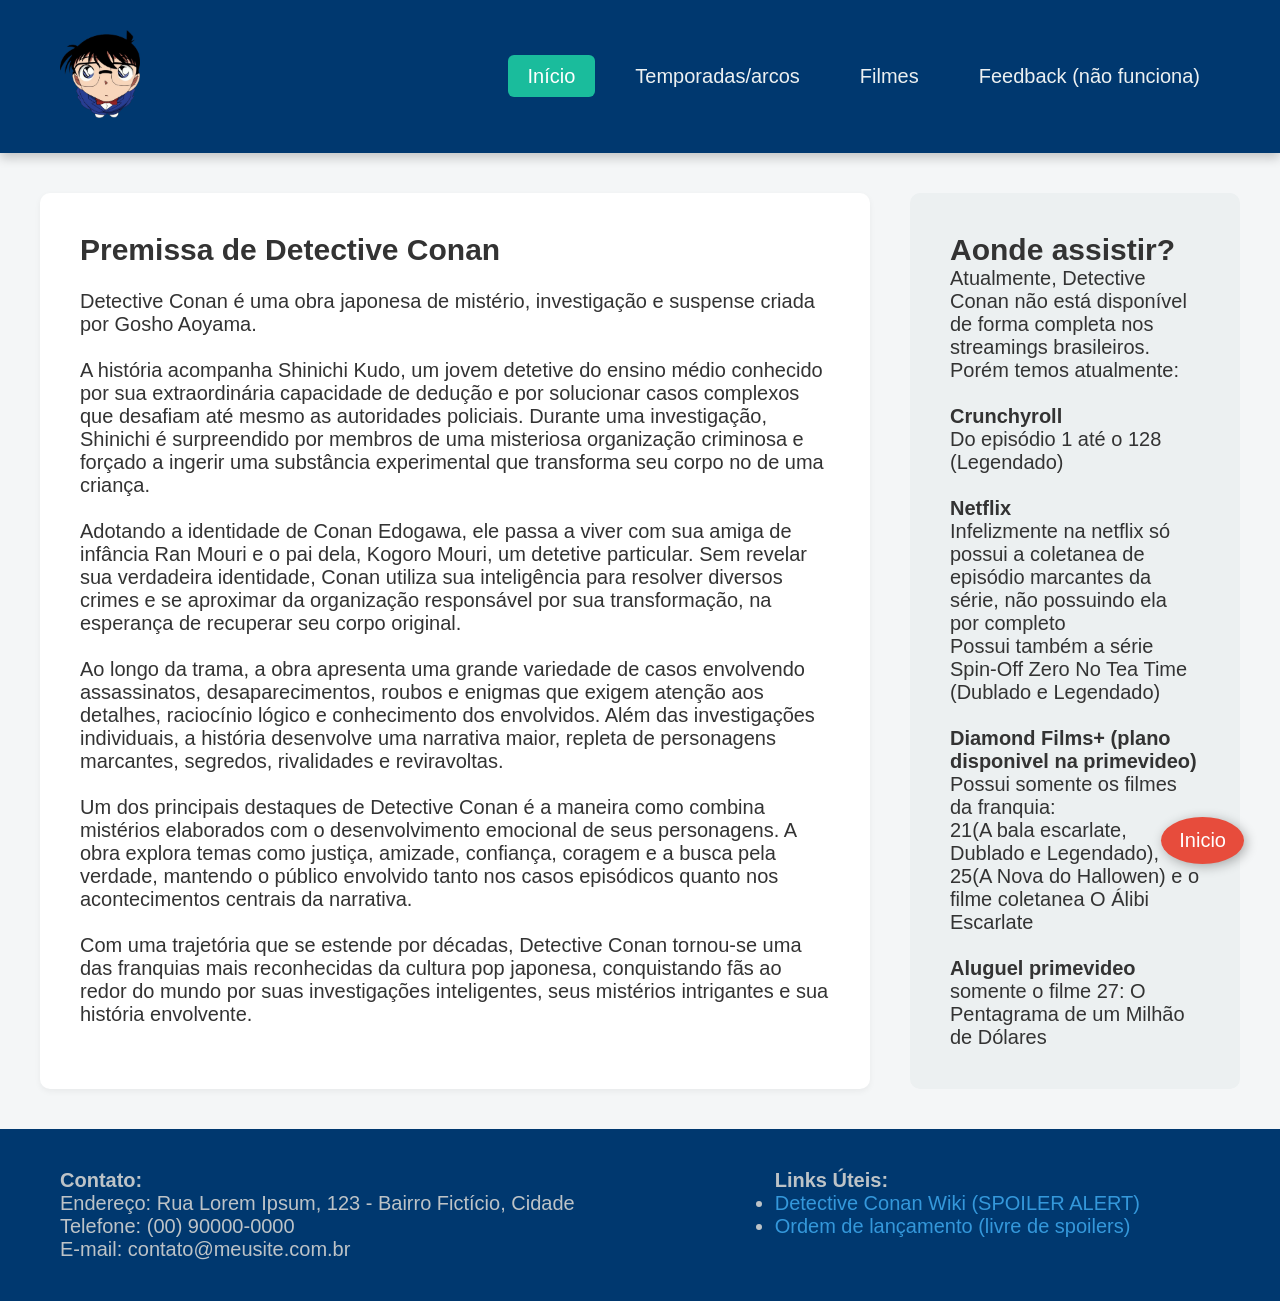
<file: index.html>
<!DOCTYPE html>
<html lang="pt-BR">
<head>
    <!-- Metadados identificam o conteúdo, a autoria e o idioma da página. -->
    <meta charset="utf-8">
    <meta name="description" content="página inicial do site sobre Detective Conan, com introdução e a informação daonde assistir os episódios e filmes">
    <meta name="author" content="Arthur Mackedanz Ribeiro">
    <meta name="keywords" content="Detective Conan, Cronologia, Arcos, Temporadas, Episódios, Mangá, Anime, filmes">
    <title>DC - Página Inicial</title>
    <link rel="icon" href="imagens/icone.png" type="image/png">
    <link rel="stylesheet" href="css/estilo.css">
</head>
<body>
    <!-- Cabeçalho com logotipo e navegação; a classe ativo destaca esta página. -->
    <header>
        <div class="logo">
            <img src="imagens/logo.png" alt="Logotipo do Site">
        </div>
        <nav>
            <ul>
                <li><a href="index.html" class="ativo">Início</a></li>
                <li><a href="pag2.html" class="">Temporadas/arcos</a></li>
                <li><a href="pag3.html" class="">Filmes</a></li>
                <li><a href="pag4.html" class="">Feedback (não funciona)</a></li>
            </ul>
        </nav>
    </header>
    
    <div class="container">
        
        <!-- Conteúdo principal apresenta a premissa da obra. -->
        <section id="principal">
            <h2>Premissa de Detective Conan</h2><br>
            <p>Detective Conan é uma obra japonesa de mistério, investigação e suspense criada por Gosho Aoyama.</p> <br>
            <p>A história acompanha Shinichi Kudo, um jovem detetive do ensino médio conhecido por sua extraordinária capacidade de dedução e por solucionar casos complexos que desafiam até mesmo as autoridades policiais.
            Durante uma investigação, Shinichi é surpreendido por membros de uma misteriosa organização criminosa e forçado a ingerir uma substância experimental que transforma seu corpo no de uma criança. </p> <br>
            <p>Adotando a identidade de Conan Edogawa, ele passa a viver com sua amiga de infância Ran Mouri e o pai dela, Kogoro Mouri, um detetive particular. 
            Sem revelar sua verdadeira identidade, Conan utiliza sua inteligência para resolver diversos crimes e se aproximar da organização responsável por sua transformação, na esperança de recuperar seu corpo original.</p><br>
            <p>Ao longo da trama, a obra apresenta uma grande variedade de casos envolvendo assassinatos, desaparecimentos, roubos e enigmas que exigem atenção aos detalhes, raciocínio lógico e conhecimento dos envolvidos. 
            Além das investigações individuais, a história desenvolve uma narrativa maior, repleta de personagens marcantes, segredos, rivalidades e reviravoltas. </p> <br>
            <p>Um dos principais destaques de Detective Conan é a maneira como combina mistérios elaborados com o desenvolvimento emocional de seus personagens. 
            A obra explora temas como justiça, amizade, confiança, coragem e a busca pela verdade, mantendo o público envolvido tanto nos casos episódicos quanto nos acontecimentos centrais da narrativa.</p><br>
            <p>Com uma trajetória que se estende por décadas, Detective Conan tornou-se uma das franquias mais reconhecidas da cultura pop japonesa, conquistando fãs ao redor do mundo por suas investigações inteligentes, seus mistérios intrigantes e sua história envolvente.</p><br>
        </section>
        
        <!-- Conteúdo secundário informa onde assistir à série e aos filmes. -->
        <aside id="secundario">
            <h2>Aonde assistir?</h2>
            <p>Atualmente, Detective Conan não está disponível de forma completa nos streamings brasileiros. Porém temos atualmente:</p>
            <br>
            <p><b>Crunchyroll</b><br>Do episódio 1 até o 128 (Legendado)</p>
            <br>
            <p><b>Netflix</b><br>Infelizmente na netflix só possui a coletanea de episódio marcantes da série, não possuindo ela por completo<br>Possui também a série
            Spin-Off Zero No Tea Time (Dublado e Legendado)</p>
            <br>
            <p><b>Diamond Films+ (plano disponivel na primevideo)</b><br>Possui somente os filmes da franquia:<br> 21(A bala escarlate, Dublado e Legendado), 25(A Nova do Hallowen) 
            e o filme coletanea O Álibi Escarlate</p>
            <br>
            <p><b>Aluguel primevideo</b> <br>somente o filme 27: O Pentagrama de um Milhão de Dólares</p>
        </aside>

    </div>

    <!-- Botão fixo que acompanha o scroll e retorna ao início da página. -->
    <a href="#" class="btn-scroll">Inicio</a>

    <!-- Rodapé reúne contato e links úteis, abertos em novas abas. -->
    <footer>
        <div class="contatos">
            <p><strong>Contato:</strong></p>
            <p>Endereço: Rua Lorem Ipsum, 123 - Bairro Fictício, Cidade</p>
            <p>Telefone: (00) 90000-0000</p>
            <p>E-mail: contato@meusite.com.br</p>
        </div>
        <div class="links">
            <p><strong>Links Úteis:</strong></p>
            <ul>
                <li><a href="https://www.detectiveconanworld.com/wiki/Main_Page" target="_blank">Detective Conan Wiki (SPOILER ALERT)</a></li>
                <li><a href="https://dcrewatch.tumblr.com/orderguide" target="_blank">Ordem de lançamento (livre de spoilers)</a></li>
            </ul>
        </div>
    </footer>
</body>
</html>
</file>
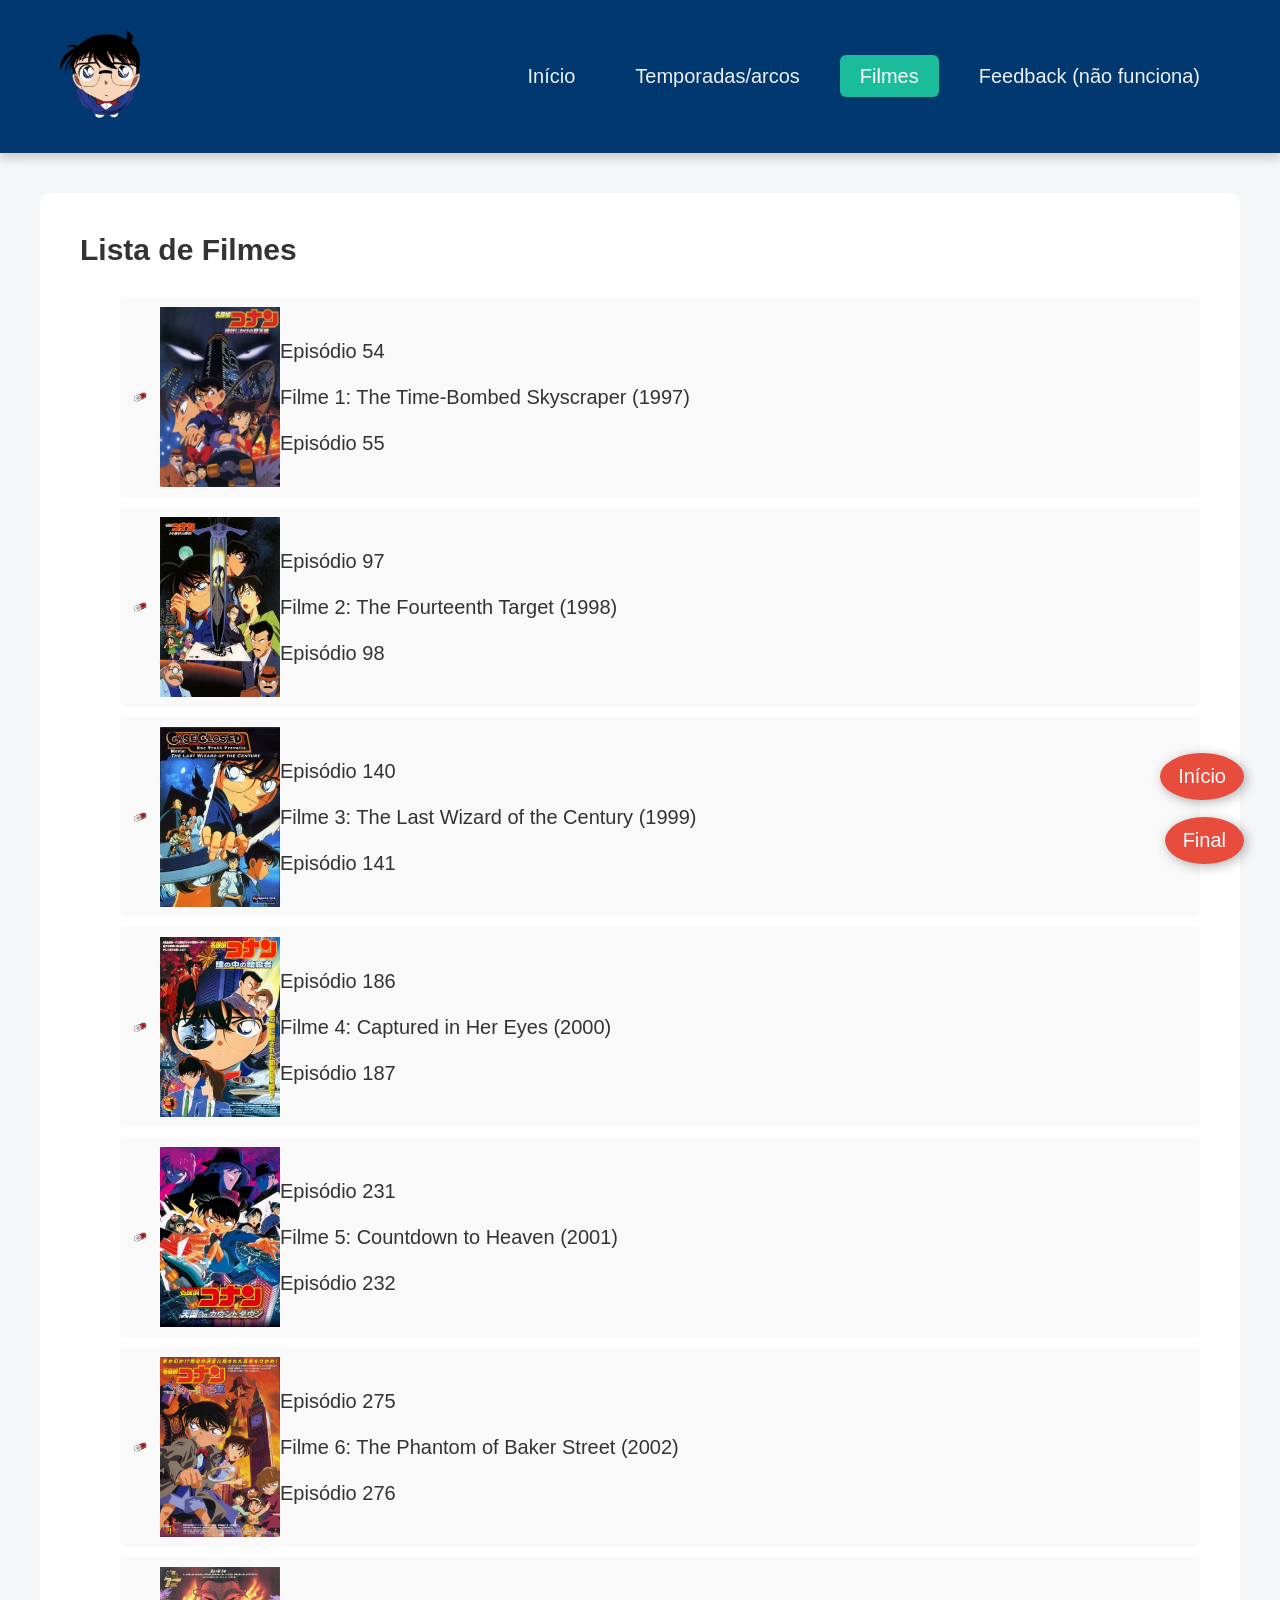
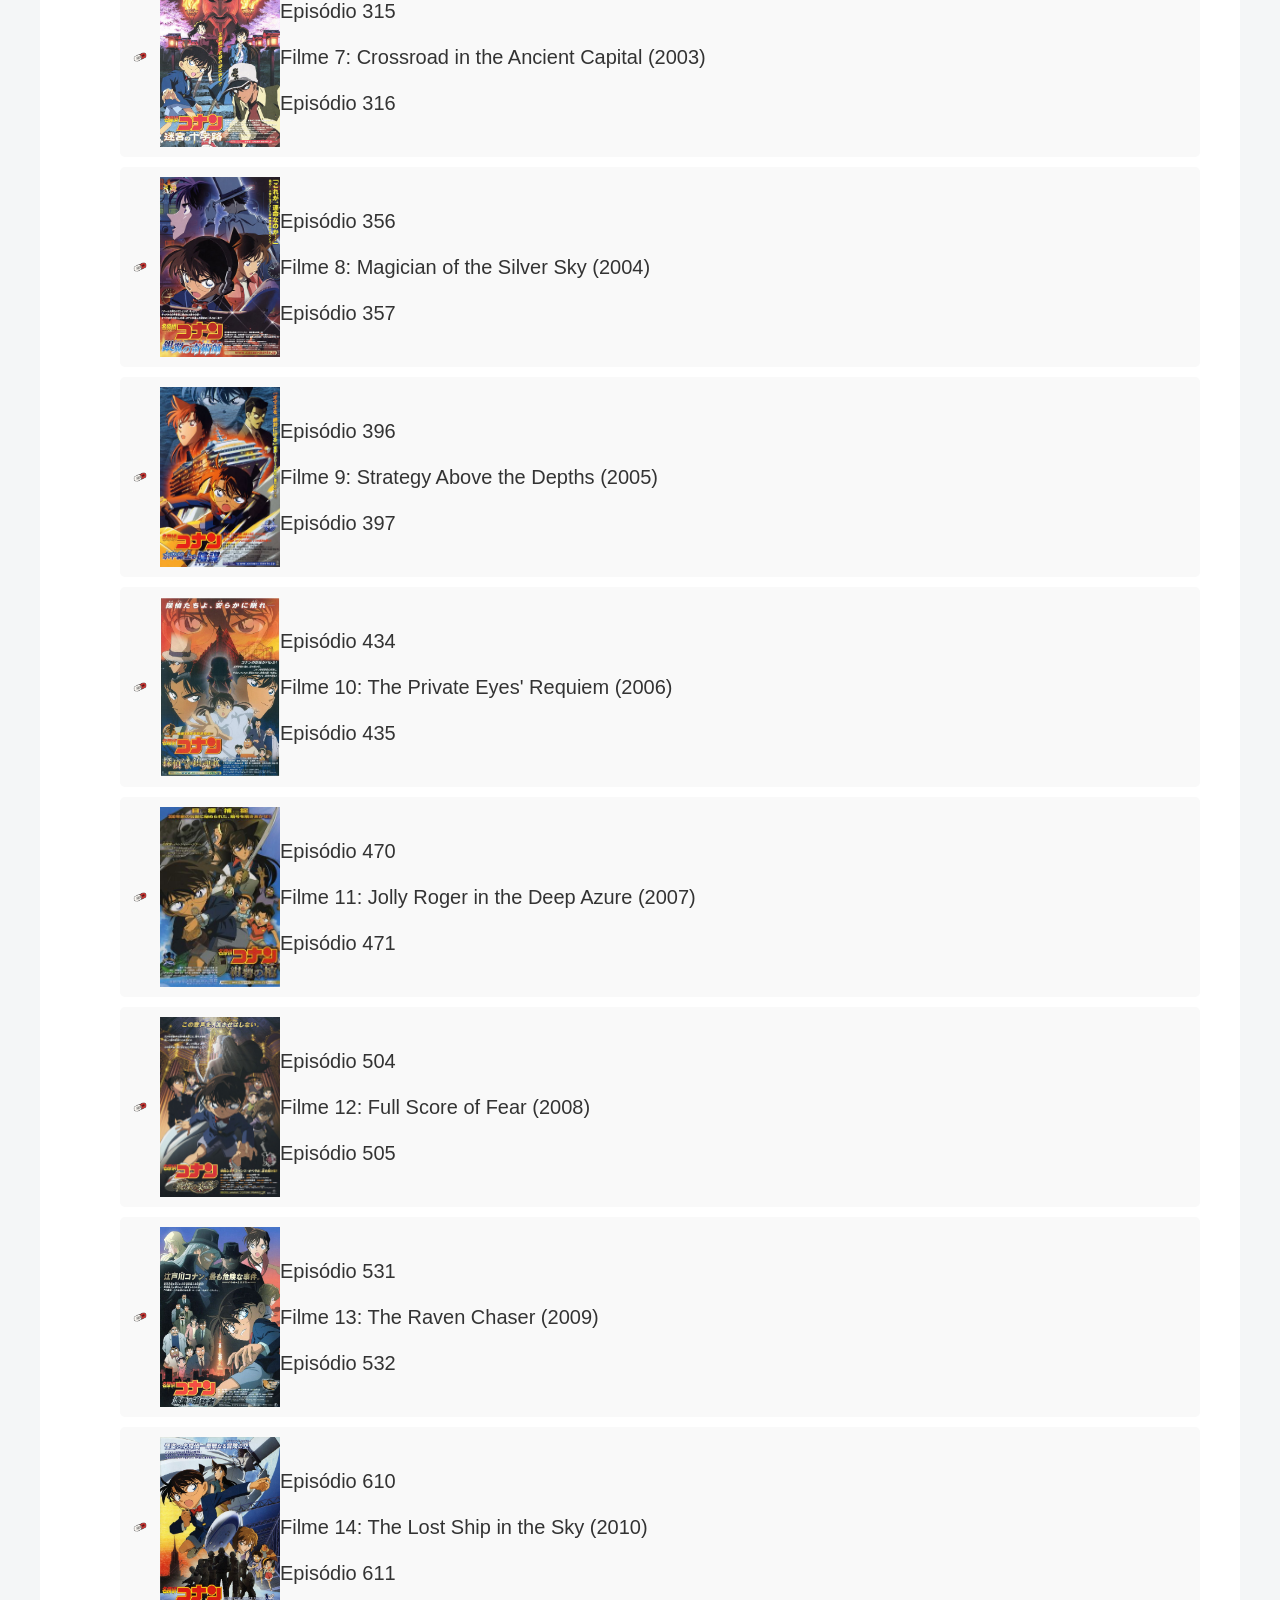
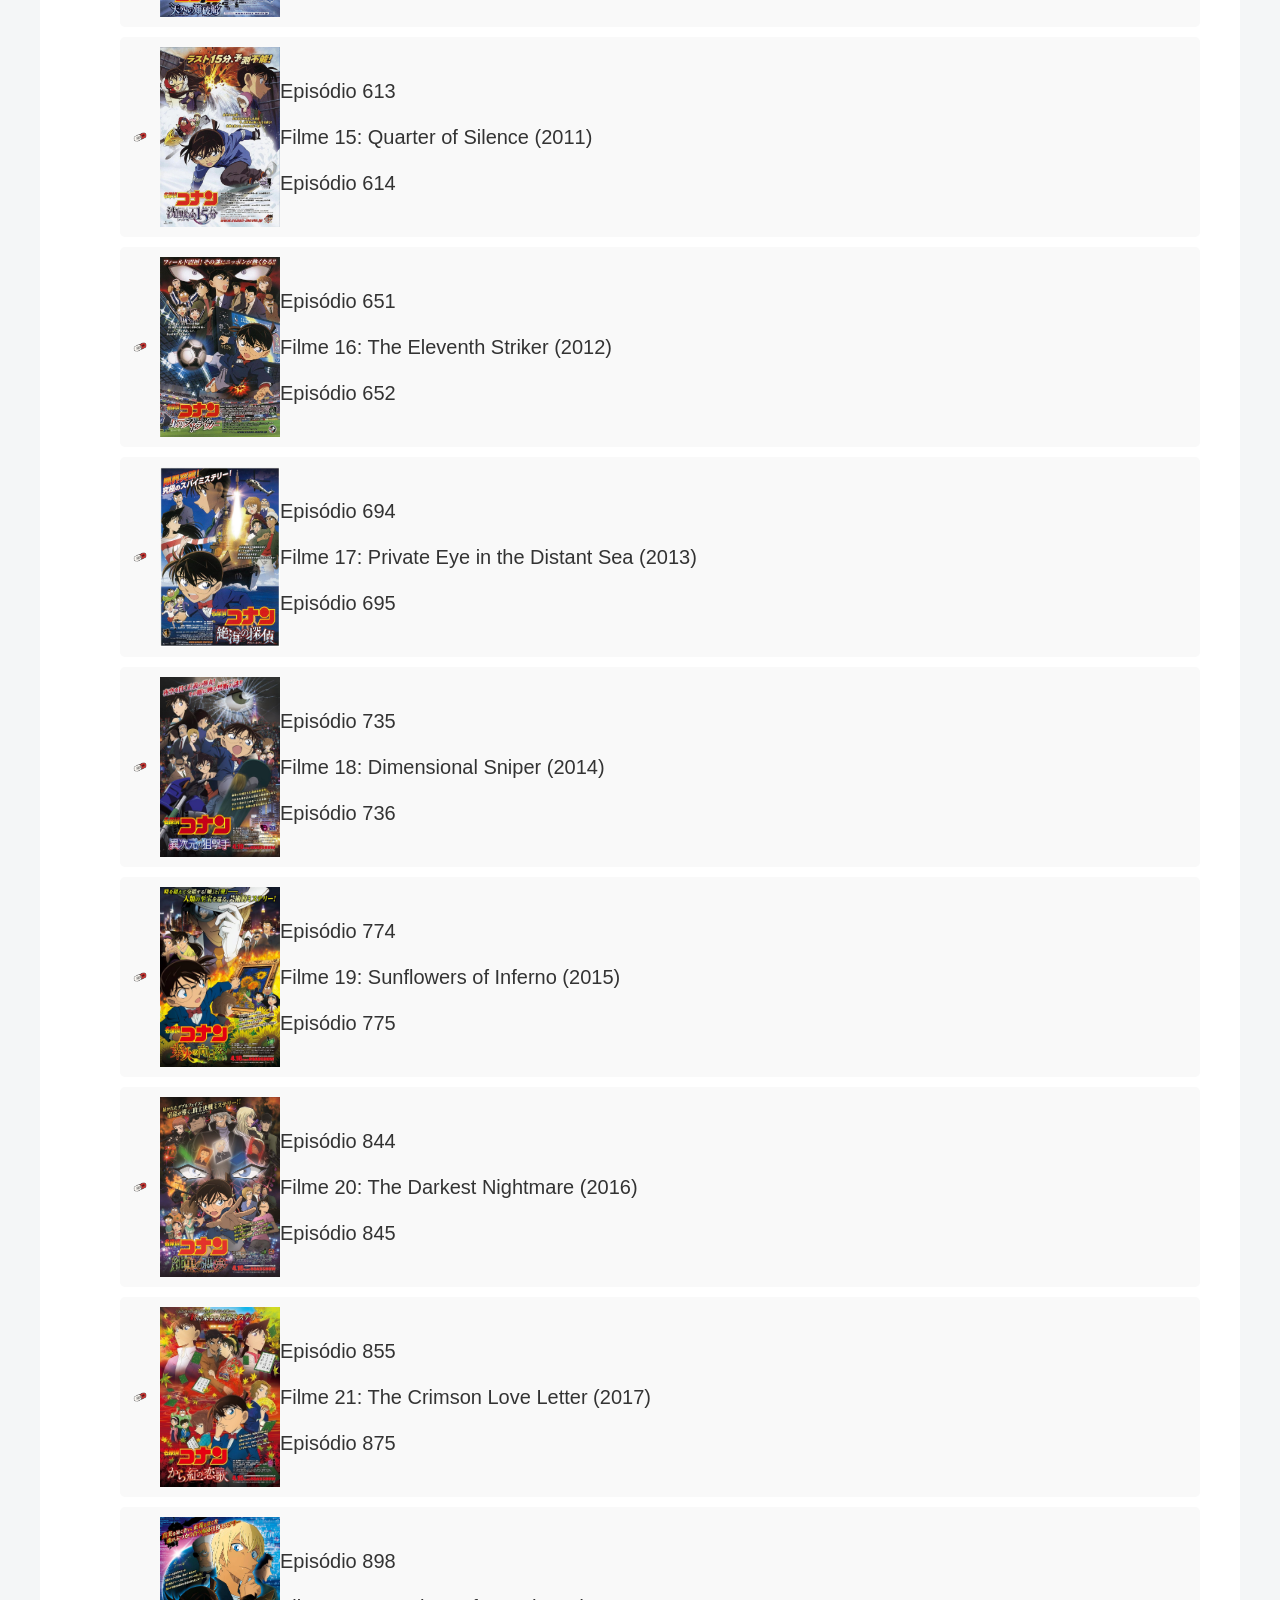
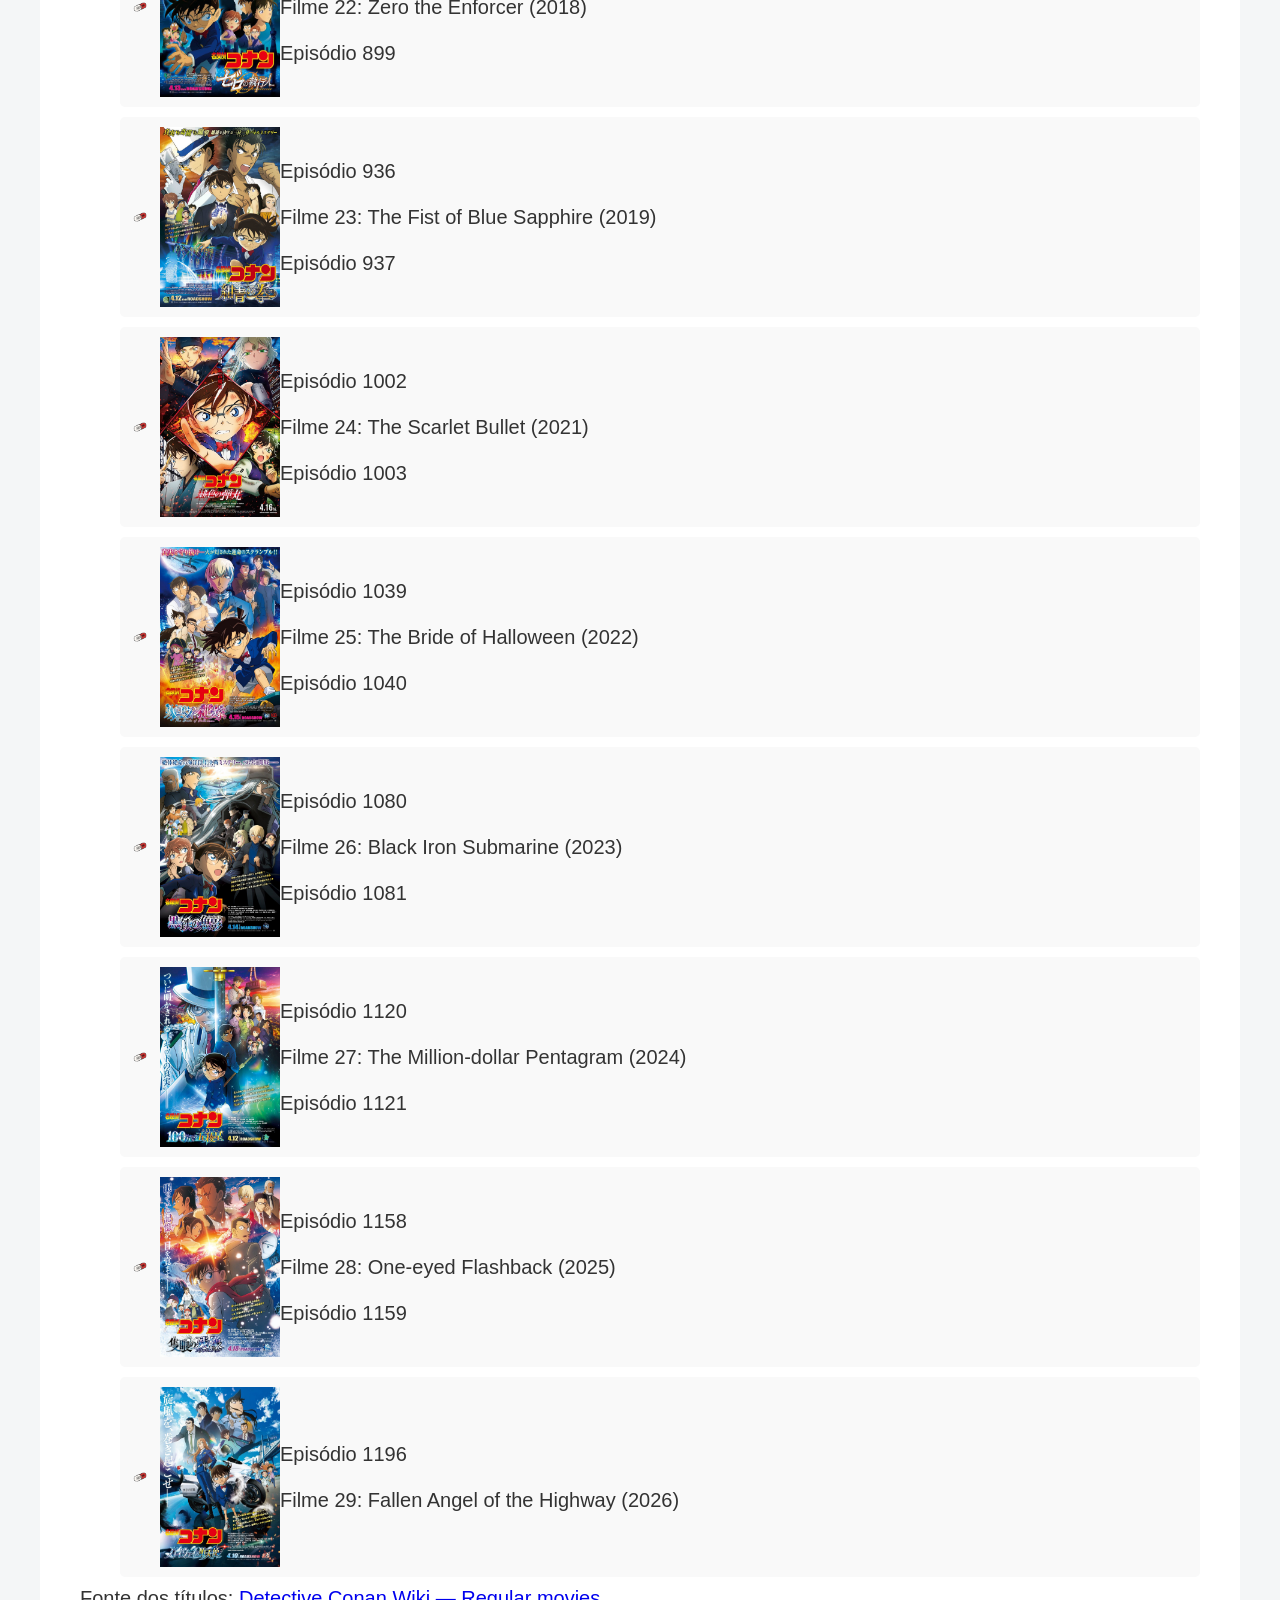
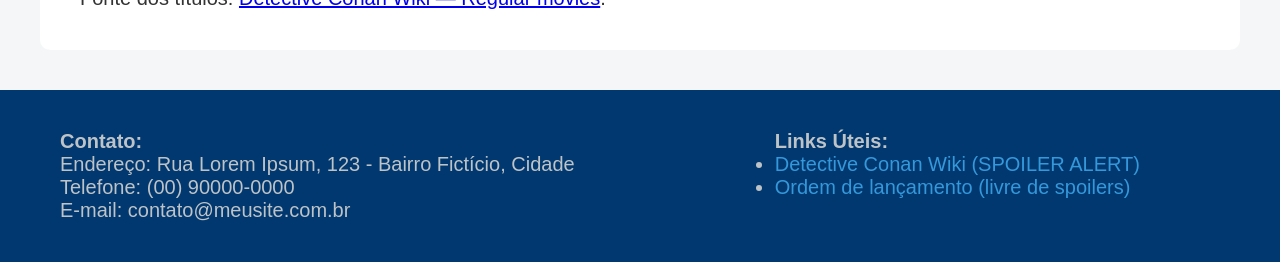
<file: pag3.html>
<!DOCTYPE html>
<html lang="pt-BR">
<head>
    <!-- Metadados identificam o conteúdo, a autoria e o idioma da página. -->
    <meta charset="utf-8">
    <meta name="description" content="lista de filmes da franquia Detective Conan, com episódios próximos na cronologia">
    <meta name="author" content="Arthur Mackedanz Ribeiro">
    <meta name="keywords" content="Detective Conan, Cronologia, Arcos, Temporadas, Episódios, Mangá, Anime, filmes">
    <title>DC - Filmes</title>
    <link rel="icon" href="imagens/icone.png" type="image/png">
    <link rel="stylesheet" href="css/estilo.css">
</head>
<body id="inicio">
    <!-- Cabeçalho com logotipo e navegação; a classe ativo destaca esta página. -->
    <header>
        <div class="logo">
            <img src="imagens/logo.png" alt="Logotipo">
        </div>
        <nav>
            <ul>
                <li><a href="index.html" class="">Início</a></li>
                <li><a href="pag2.html" class="">Temporadas/arcos</a></li>
                <li><a href="pag3.html" class="ativo">Filmes</a></li>
                <li><a href="pag4.html" class="">Feedback (não funciona)</a></li>
            </ul>
        </nav>
    </header>
    
    <div class="container">
        
        <!-- Lista não ordenada relaciona os filmes aos episódios próximos na cronologia. -->
        <section class="listafilmes">
            <h2>Lista de Filmes</h2>
            <ul class="lista-filmes">
                <li>
                    <img src="imagens/filme1.jpg" alt="Filme 1: The Time-Bombed Skyscraper (1997)">
                    Episódio 54<br><br>
                    Filme 1: The Time-Bombed Skyscraper (1997)<br><br>
                    Episódio 55
                </li>
                <li>
                    <img src="imagens/filme2.jpg" alt="Filme 2: The Fourteenth Target (1998)">
                    Episódio 97<br><br>
                    Filme 2: The Fourteenth Target (1998)<br><br>
                    Episódio 98
                </li>
                <li>
                    <img src="imagens/filme3.jpg" alt="Filme 3: The Last Wizard of the Century (1999)">
                    Episódio 140<br><br>
                    Filme 3: The Last Wizard of the Century (1999)<br><br>
                    Episódio 141
                </li>
                <li>
                    <img src="imagens/filme4.jpg" alt="Filme 4: Captured in Her Eyes (2000)">
                    Episódio 186<br><br>
                    Filme 4: Captured in Her Eyes (2000)<br><br>
                    Episódio 187
                </li>
                <li>
                    <img src="imagens/filme5.jpg" alt="Filme 5: Countdown to Heaven (2001)">
                    Episódio 231<br><br>
                    Filme 5: Countdown to Heaven (2001)<br><br>
                    Episódio 232
                </li>
                <li>
                    <img src="imagens/filme6.jpg" alt="Filme 6: The Phantom of Baker Street (2002)">
                    Episódio 275<br><br>
                    Filme 6: The Phantom of Baker Street (2002)<br><br>
                    Episódio 276
                </li>
                <li>
                    <img src="imagens/filme7.jpg" alt="Filme 7: Crossroad in the Ancient Capital (2003)">
                    Episódio 315<br><br>
                    Filme 7: Crossroad in the Ancient Capital (2003)<br><br>
                    Episódio 316
                </li>
                <li>
                    <img src="imagens/filme8.jpg" alt="Filme 8: Magician of the Silver Sky (2004)">
                    Episódio 356<br><br>
                    Filme 8: Magician of the Silver Sky (2004)<br><br>
                    Episódio 357
                </li>
                <li>
                    <img src="imagens/filme9.jpg" alt="Filme 9: Strategy Above the Depths (2005)">
                    Episódio 396<br><br>
                    Filme 9: Strategy Above the Depths (2005)<br><br>
                    Episódio 397
                </li>
                <li>
                    <img src="imagens/filme10.jpg" alt="Filme 10: The Private Eyes' Requiem (2006)">
                    Episódio 434<br><br>
                    Filme 10: The Private Eyes' Requiem (2006)<br><br>
                    Episódio 435
                </li>
                <li>
                    <img src="imagens/filme11.jpg" alt="Filme 11: Jolly Roger in the Deep Azure (2007)">
                    Episódio 470<br><br>
                    Filme 11: Jolly Roger in the Deep Azure (2007)<br><br>
                    Episódio 471
                </li>
                <li>
                    <img src="imagens/filme12.jpg" alt="Filme 12: Full Score of Fear (2008)">
                    Episódio 504<br><br>
                    Filme 12: Full Score of Fear (2008)<br><br>
                    Episódio 505
                </li>
                <li>
                    <img src="imagens/filme13.jpg" alt="Filme 13: The Raven Chaser (2009)">
                    Episódio 531<br><br>
                    Filme 13: The Raven Chaser (2009)<br><br>
                    Episódio 532
                </li>
                <li>
                    <img src="imagens/filme14.jpg" alt="Filme 14: The Lost Ship in the Sky (2010)">
                    Episódio 610<br><br>
                    Filme 14: The Lost Ship in the Sky (2010)<br><br>
                    Episódio 611
                </li>
                <li>
                    <img src="imagens/filme15.jpg" alt="Filme 15: Quarter of Silence (2011)">
                    Episódio 613<br><br>
                    Filme 15: Quarter of Silence (2011)<br><br>
                    Episódio 614
                </li>
                <li>
                    <img src="imagens/filme16.jpg" alt="Filme 16: The Eleventh Striker (2012)">
                    Episódio 651<br><br>
                    Filme 16: The Eleventh Striker (2012)<br><br>
                    Episódio 652
                </li>
                <li>
                    <img src="imagens/filme17.jpg" alt="Filme 17: Private Eye in the Distant Sea (2013)">
                    Episódio 694<br><br>
                    Filme 17: Private Eye in the Distant Sea (2013)<br><br>
                    Episódio 695
                </li>
                <li>
                    <img src="imagens/filme18.jpg" alt="Filme 18: Dimensional Sniper (2014)">
                    Episódio 735<br><br>
                    Filme 18: Dimensional Sniper (2014)<br><br>
                    Episódio 736
                </li>
                <li>
                    <img src="imagens/filme19.jpg" alt="Filme 19: Sunflowers of Inferno (2015)">
                    Episódio 774<br><br>
                    Filme 19: Sunflowers of Inferno (2015)<br><br>
                    Episódio 775
                </li>
                <li>
                    <img src="imagens/filme20.jpg" alt="Filme 20: The Darkest Nightmare (2016)">
                    Episódio 844<br><br>
                    Filme 20: The Darkest Nightmare (2016)<br><br>
                    Episódio 845
                </li>
                <li>
                    <img src="imagens/filme21.jpg" alt="Filme 21: The Crimson Love Letter (2017)">
                    Episódio 855<br><br>
                    Filme 21: The Crimson Love Letter (2017)<br><br>
                    Episódio 875
                </li>
                <li>
                    <img src="imagens/filme22.jpg" alt="Filme 22: Zero the Enforcer (2018)">
                    Episódio 898<br><br>
                    Filme 22: Zero the Enforcer (2018)<br><br>
                    Episódio 899
                </li>
                <li>
                    <img src="imagens/filme23.png" alt="Filme 23: The Fist of Blue Sapphire (2019)">
                    Episódio 936<br><br>
                    Filme 23: The Fist of Blue Sapphire (2019)<br><br>
                    Episódio 937
                </li>
                <li>
                    <img src="imagens/filme24.jpg" alt="Filme 24: The Scarlet Bullet (2021)">
                    Episódio 1002<br><br>
                    Filme 24: The Scarlet Bullet (2021)<br><br>
                    Episódio 1003
                </li>
                <li>
                    <img src="imagens/filme25.jpg" alt="Filme 25: The Bride of Halloween (2022)">
                    Episódio 1039<br><br>
                    Filme 25: The Bride of Halloween (2022)<br><br>
                    Episódio 1040
                </li>
                <li>
                    <img src="imagens/filme26.jpg" alt="Filme 26: Black Iron Submarine (2023)">
                    Episódio 1080<br><br>
                    Filme 26: Black Iron Submarine (2023)<br><br>
                    Episódio 1081
                </li>
                <li>
                    <img src="imagens/filme27.jpg" alt="Filme 27: The Million-dollar Pentagram (2024)">
                    Episódio 1120<br><br>
                    Filme 27: The Million-dollar Pentagram (2024)<br><br>
                    Episódio 1121
                </li>
                <li>
                    <img src="imagens/filme28.jpg" alt="Filme 28: One-eyed Flashback (2025)">
                    Episódio 1158<br><br>
                    Filme 28: One-eyed Flashback (2025)<br><br>
                    Episódio 1159
                </li>
                <li>
                    <img src="imagens/filme29.jpg" alt="Filme 29: Fallen Angel of the Highway (2026)">
                    Episódio 1196<br><br>
                    Filme 29: Fallen Angel of the Highway (2026)
                </li>
            </ul>
            <p>Fonte dos títulos: <a href="https://www.detectiveconanworld.com/wiki/Regular_movies" target="_blank" rel="noopener noreferrer">Detective Conan Wiki — Regular movies</a>.</p>
        </section>

    </div>

    <!-- Atalhos fixos acompanham o scroll e levam ao início ou ao fim da lista. -->
    <a href="#inicio" class="btn-scroll btn-top">Início</a>
    <a href="#final" class="btn-scroll btn-final">Final</a>

    <!-- Rodapé reúne contato e links úteis. -->
    <footer id="final">
        <div class="contatos">
            <p><strong>Contato:</strong></p>
            <p>Endereço: Rua Lorem Ipsum, 123 - Bairro Fictício, Cidade</p>
            <p>Telefone: (00) 90000-0000</p>
            <p>E-mail: contato@meusite.com.br</p>
        </div>
        <div class="links">
            <p><strong>Links Úteis:</strong></p>
            <ul>
                <li><a href="https://www.detectiveconanworld.com/wiki/Main_Page" target="_blank">Detective Conan Wiki (SPOILER ALERT)</a></li>
                <li><a href="https://dcrewatch.tumblr.com/orderguide" target="_blank">Ordem de lançamento (livre de spoilers)</a></li>
            </ul>
        </div>
    </footer>
</body>
</html>
</file>
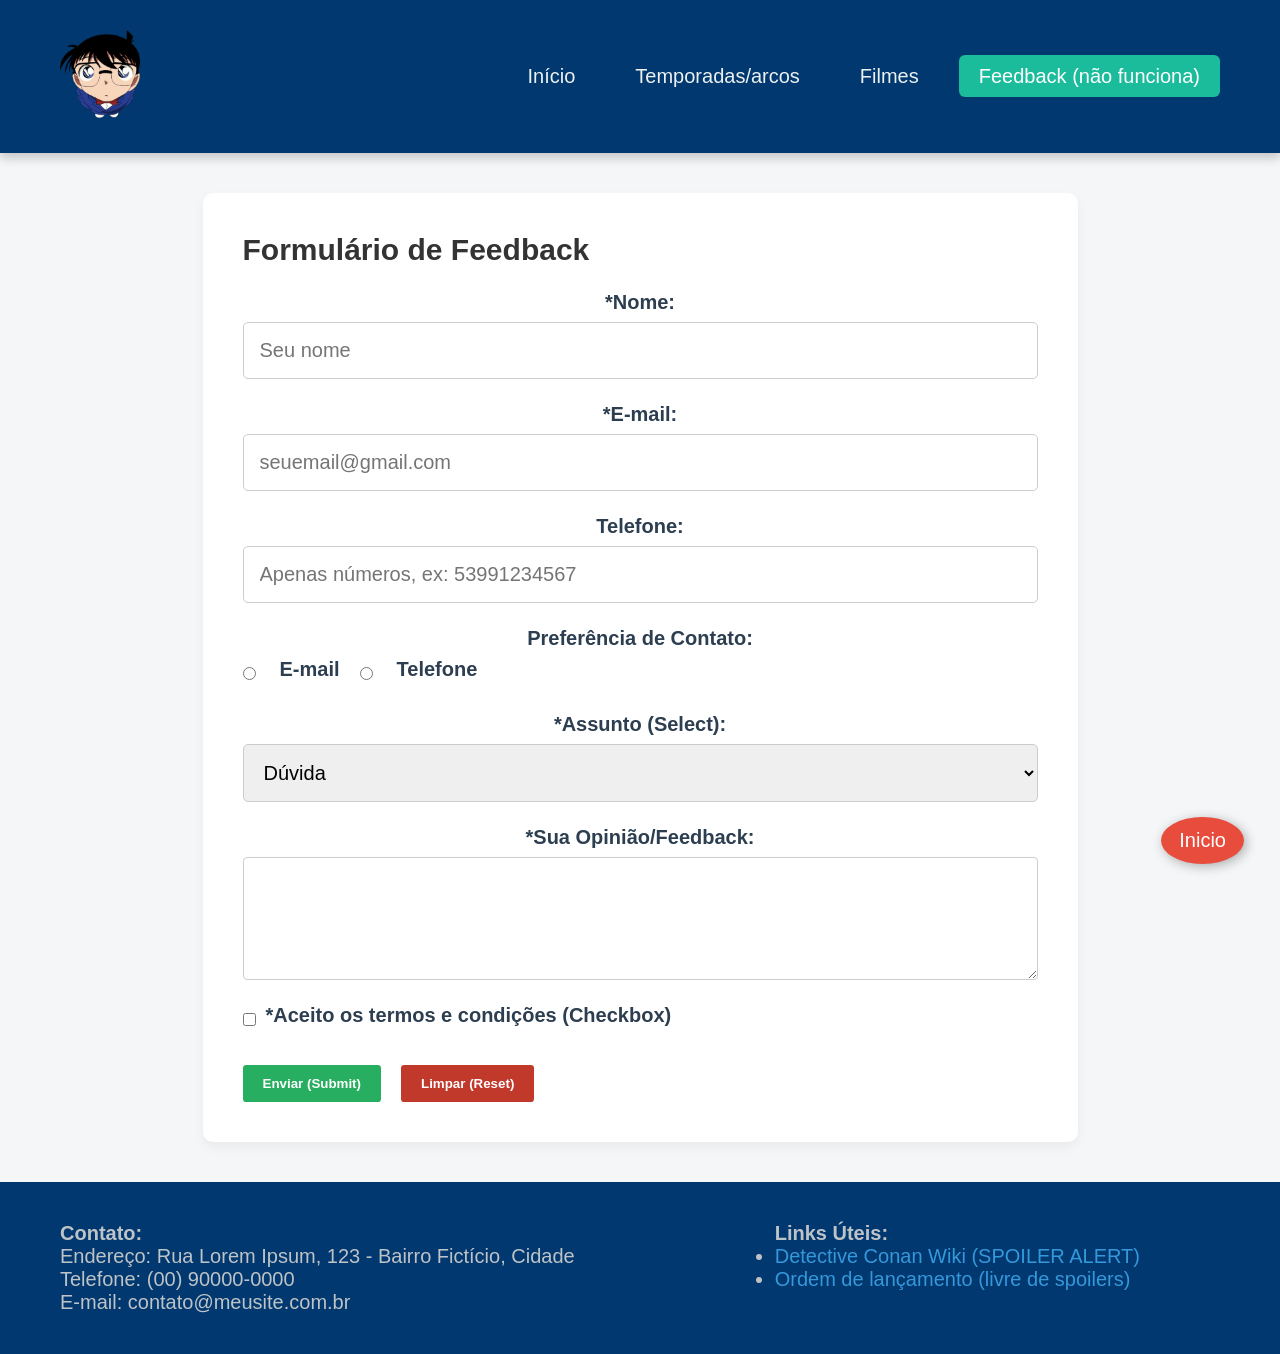
<file: pag4.html>
<!DOCTYPE html>
<html lang="pt-BR">
<head>
    <!-- Metadados identificam o conteúdo, a autoria e o idioma da página. -->
    <meta charset="utf-8">
    <meta name="description" content="página de feedback do site sobre Detective Conan, com formulário de contato e sugestões">
    <meta name="author" content="Arthur Mackedanz Ribeiro">
    <meta name="keywords" content="Detective Conan, Cronologia, Arcos, Temporadas, Episódios, Mangá, Anime, filmes">
    <title>DC - Feedback</title>
    <link rel="icon" href="imagens/icone.png" type="image/png">
    <link rel="stylesheet" href="css/estilo.css">
</head>
<body>
    <!-- Cabeçalho com logotipo e navegação; a classe ativo destaca esta página. -->
    <header>
        <div class="logo">
            <img src="imagens/logo.png" alt="Logotipo do Site">
        </div>
        <nav>
            <ul>
                <li><a href="index.html" class="">Início</a></li>
                <li><a href="pag2.html" class="">Temporadas/arcos</a></li>
                <li><a href="pag3.html" class="">Filmes</a></li>
                <li><a href="pag4.html" class="ativo">Feedback (não funciona)</a></li>
            </ul>
        </nav>
    </header>
    
    <div class="container">
        
        <!-- Formulário de feedback usa rótulos, tipos de campo e validação nativa. -->
        <section class="conteudo-formulario">
            <h2>Formulário de Feedback</h2>
            <form action="#" method="get">
                <div class="grupo-campo">
                    <label for="nome">*Nome:</label>
                    <input type="text" id="nome" name="nome" placeholder="Seu nome" required>
                </div>
                
                <div class="grupo-campo">
                    <label for="email">*E-mail:</label>
                    <input type="email" id="email" name="email" required placeholder="seuemail@gmail.com">
                </div>

                <div class="grupo-campo">
                    <label for="telefone">Telefone:</label>
                    <input type="tel" id="telefone" name="telefone" pattern="[0-9]{11}" placeholder="Apenas números, ex: 53991234567">
                </div>
                
                <div class="grupo-campo">
                    <label>Preferência de Contato:</label>
                    <div class="opcoes-inline">
                        <input type="radio" id="pref_email" name="preferencia" value="email">
                        <label for="pref_email">E-mail</label>
                        
                        <input type="radio" id="pref_tel" name="preferencia" value="telefone">
                        <label for="pref_tel">Telefone</label>
                    </div>
                </div>
                
                <div class="grupo-campo">
                    <label for="assunto">*Assunto (Select):</label>
                    <select id="assunto" name="assunto" required>
                        <option value="duvida">Dúvida</option>
                        <option value="sugestao">Sugestão</option>
                        <option value="reclamacao">Reclamação</option>
                        <option value="elogio">Elogio</option>
                    </select>
                </div>
                
                <div class="grupo-campo">
                    <label for="mensagem">*Sua Opinião/Feedback:</label>
                    <textarea id="mensagem" name="mensagem" rows="5" required></textarea>
                </div>
                
                <div class="grupo-campo checkbox-container">
                    <input type="checkbox" id="termos" name="termos" value="aceito" required>
                    <label for="termos">*Aceito os termos e condições (Checkbox)</label>
                </div>
                
                <div class="grupo-botoes">
                    <button type="submit">Enviar (Submit)</button>
                    <button type="reset">Limpar (Reset)</button>
                </div>
            </form>
        </section>

    </div>

    <!-- Botão fixo que acompanha o scroll e retorna ao início da página. -->
    <a href="#" class="btn-scroll">Inicio</a>

    <!-- Rodapé reúne contato e links úteis. -->
    <footer>
        <div class="contatos">
            <p><strong>Contato:</strong></p>
            <p>Endereço: Rua Lorem Ipsum, 123 - Bairro Fictício, Cidade</p>
            <p>Telefone: (00) 90000-0000</p>
            <p>E-mail: contato@meusite.com.br</p>
        </div>
        <div class="links">
            <p><strong>Links Úteis:</strong></p>
            <ul>
                <li><a href="https://www.detectiveconanworld.com/wiki/Main_Page" target="_blank">Detective Conan Wiki (SPOILER ALERT)</a></li>
                <li><a href="https://dcrewatch.tumblr.com/orderguide" target="_blank">Ordem de lançamento (livre de spoilers)</a></li>
            </ul>
        </div>
    </footer>
</body>
</html>
</file>
<file: css/estilo.css>
/* ESTILOS GERAIS — TODAS AS PÁGINAS */
/* Remove margens padrão e padroniza o cálculo das dimensões. */
* {
    margin: 0;
    padding: 0;
    box-sizing: border-box;
}

/* Limita o tamanho visual do logotipo no cabeçalho. */
header .logo img{
    width: 4em;
}

/* Define tipografia, cores e tamanho base do site. */
body {
    font-family: Arial, Helvetica, sans-serif;
    background-color: #f4f6f7;
    color: #333333;
    font-size: 1.25em;
}

/* Organiza o conteúdo em um layout flexível com limites de largura. */
.container {
    display: flex;
    flex-wrap: wrap;
    max-width: 75em; /* 1200px */
    min-width: 20em; /* 320px */
    margin: 2em auto;
    padding: 0 2em; 
    min-height: 60vh;
}

/* Alinha o logotipo e o menu no cabeçalho. */
header {
    background-color: #00386f;
    color: #fff;
    padding: 1.5em 3em;
    display: flex;
    justify-content: space-between;
    align-items: center;
    box-shadow: 0 0.25em 0.5em rgba(0,0,0,0.2); /* CSS3: box-shadow (4px 8px) */
}

/* CSS3: text-shadow */
header h1 {
    text-shadow: 0.06em 0.06em 0.18em rgba(255,255,255,0.3); /* 1px 1px 3px */
}

/* Exibe os itens de navegação em linha. */
nav ul {
    list-style: none;
    display: flex;
    gap: 1em;
}

nav a {
    color: #ecf0f1;
    text-decoration: none;
    padding: 0.5em 1em;
    border-radius: 0.3em; /* CSS3: border-radius (5px) */
    transition: background-color 0.3s;
    cursor: pointer; /* Exigência: cursor no menu */
}

/* Destaca o link ativo e o link sob o cursor. */
nav a:hover, nav a.ativo {
    background-color: #1abc9c;
    color: #fff;
}

/* Seletor profundo altera a cor ao passar o cursor sobre links do menu. */
header nav ul li a:hover {
    background-color: #16a085;
}

/* PÁGINA 1 — INÍCIO */
/* Dá mais espaço e destaque ao conteúdo principal. */
#principal {
    flex: 3;
    background-color: #fff;
    padding: 2em;
    border-radius: 0.5em; /* 8px */
    margin-right: 2em; /* 2% */
    box-shadow: 0 0.12em 0.3em rgba(0,0,0,0.05); /* 2px 5px */
}

/* Separa visualmente as informações complementares. */
#secundario {
    flex: 1;
    background-color: #ecf0f1;
    padding: 2em;
    border-radius: 0.5em; /* 8px */
}

/* TODAS AS PÁGINAS — ATALHO FIXO DE NAVEGAÇÃO */
/* Mantém o atalho visível durante a rolagem da página. */
.btn-scroll {
    position: fixed; 
    bottom: 1.8em; /* 30px */
    right: 1.8em; /* 30px */
    background-color: #e74c3c;
    color: #fff;
    padding: 0.6em 0.9em; /* 10px 15px */
    border-radius: 50%;
    text-decoration: none;
    box-shadow: 0.12em 0.12em 0.6em rgba(0,0,0,0.3); /* 2px 2px 10px */
    z-index: 9999; 
}
/* Reforça visualmente o botão fixo ao passar o cursor. */
.btn-scroll:hover {
    background-color: #c0392b;
}
.btn-top {
    bottom: 5em;
}
.btn-final {
    bottom: 1.8em;
}

/* PÁGINA 2 — TEMPORADAS E ARCOS (TABELA) */
/* Define o painel que envolve a tabela. */
.conteudo-tabela {
    width: 100%; 
    max-width: 75em;
    background: #fff;
    padding: 2em;
    border-radius: 0.5em; /* 8px */
}
/* Ocupa toda a largura e une as bordas das células. */
table {
    width: 100%;
    border-collapse: collapse;
    margin-top: 1em;
}
/* Formata as células da tabela. */
th, td {
    border: 0.06em solid #bdc3c7; /* 1px */
    padding: 0.9em; /* 15px */
    text-align: center;
}
/* Identifica visualmente células mescladas por arco ou temporada. */
td[rowspan] {
    background-color: rgba(211, 211, 211, 0.093);
    text-align: center;
    vertical-align: top;
}
/* Mantém visível o rótulo das células mescladas durante a rolagem. */
.texto-rowspan {
    position: sticky;
    top: 1em;
    display: block;
}
/* Diferencia o cabeçalho das demais linhas. */
th {
    background-color: #00386f;
    color: #fff;
}
/* Realça linhas e células da tabela durante a interação com o cursor. */
tbody tr:hover {
    background-color: #e7e7e7;
}
tbody td:hover {
    background-color: #aaaaaa;
    color: #fff;
    cursor: help;
}

/* PÁGINA 3 — FILMES (LISTA) */
/* Define o painel que envolve os filmes. */
.listafilmes {
    width: 100%;
    max-width: 75em;
    background: #fff;
    padding: 2em;
    border-radius: 0.5em; /* 8px */
}
/* Remove marcadores e espaçamento padrão da lista e adiciona o ícone. */
.lista-filmes li::before {
    content: "";
    flex: 0 0 1em;
    width: 1em;
    height: 1em;
    margin-right: 0.5em;
    background: url("../imagens/icone.png") center / contain no-repeat;
}
/* Ajusta o recuo e o espaçamento da lista. */
.lista-filmes {
    margin-top: 1.5em;
    margin-left: 2em;
}
/* Padroniza o tamanho dos cartazes dos filmes. */
.lista-filmes img {
    width: 6em;
    height: 9em;
}
/* Alinha o cartaz e as informações de cada filme. */
.lista-filmes li {
    display: flex;
    align-items: center;
}
/* Aplica espaçamento, fundo e transição aos itens da lista. */
.lista-filmes li {
    padding: 0.5em;
    margin-bottom: 0.5em;
    background-color: #f9f9f9;
    border-radius: 0.25em; /* 4px */
    transition: transform 0.2s, background-color 0.2s;
}
/* Destaca cada filme quando o cursor passa sobre o item. */
.lista-filmes li:hover {
    background-color: #dff9fb;
    transform: translateX(0.6em); /* 10px */
}

/* PÁGINA 4 — FEEDBACK (FORMULÁRIO) */
/* Centraliza e limita a largura do formulário. */
.conteudo-formulario {
    width: 100%;
    max-width: 43.75em; /* 700px */
    margin: 0 auto;
    background: #fff;
    padding: 2em;
    border-radius: 0.5em; /* 8px */
    box-shadow: 0 0.25em 0.6em rgba(0,0,0,0.05); /* 4px 10px */
}
/* Organiza os controles em grupos verticais. */
.grupo-campo {
    margin-top: 1.2em;
    margin-bottom: 1.2em;
    display: flex;
    flex-direction: column;
    text-align: center;
}
/* Destaca os rótulos dos campos. */
.grupo-campo label {
    margin-bottom: 0.4em;
    font-weight: bold;
    color: #2c3e50;
}
/* Padroniza os campos de texto, seleção e mensagem. */
.grupo-campo input[type="text"],
.grupo-campo input[type="email"],
.grupo-campo input[type="tel"],
.grupo-campo select,
.grupo-campo textarea {
    padding: 0.8em;
    border: 0.06em solid #ccc; /* 1px */
    border-radius: 0.25em; /* 4px */
    font-size: 1em;
}
/* Mantém as opções de contato lado a lado. */
.opcoes-inline {
    display: flex;
    gap: 1em;
    align-items: center;
}
/* Ajusta o espaço dos botões de opção. */
.opcoes-inline input {
    margin-right: 0.3em;
}
/* Alinha a caixa de seleção com seu rótulo. */
.checkbox-container {
    flex-direction: row;
    align-items: center;
    gap: 0.5em;
}
/* Organiza os botões de envio e limpeza. */
.grupo-botoes {
    display: flex;
    gap: 1em;
    margin-top: 1.5em;
}
/* Padroniza a aparência e a interação dos botões. */
.grupo-botoes button {
    padding: 0.8em 1.5em;
    border: none;
    border-radius: 0.25em; /* 4px */
    cursor: pointer;
    font-weight: bold;
    color: #fff;
}
/* Diferencia visualmente as ações de envio e limpeza. */
button[type="submit"] { background-color: #27ae60; }
button[type="submit"]:hover { background-color: #2ecc71; }
button[type="reset"] { background-color: #c0392b; }
button[type="reset"]:hover { background-color: #e74c3c; }

/* TODAS AS PÁGINAS — RODAPÉ COM CONTATO E LINKS ÚTEIS */
/* Distribui as informações do rodapé em colunas flexíveis. */
footer {
    background-color: #00386f;
    color: #bdc3c7;
    padding: 2em 3em;
    display: flex;
    justify-content: space-between;
    flex-wrap: wrap;
    clear: both;
    margin-top: 2em;
}
/* Define a cor dos links úteis e o destaque ao passar o cursor. */
footer a {
    color: #3498db;
    text-decoration: none;
}
footer a:hover {
    text-decoration: underline;
}
.links {
    margin-right: 4em;
}
</file>
